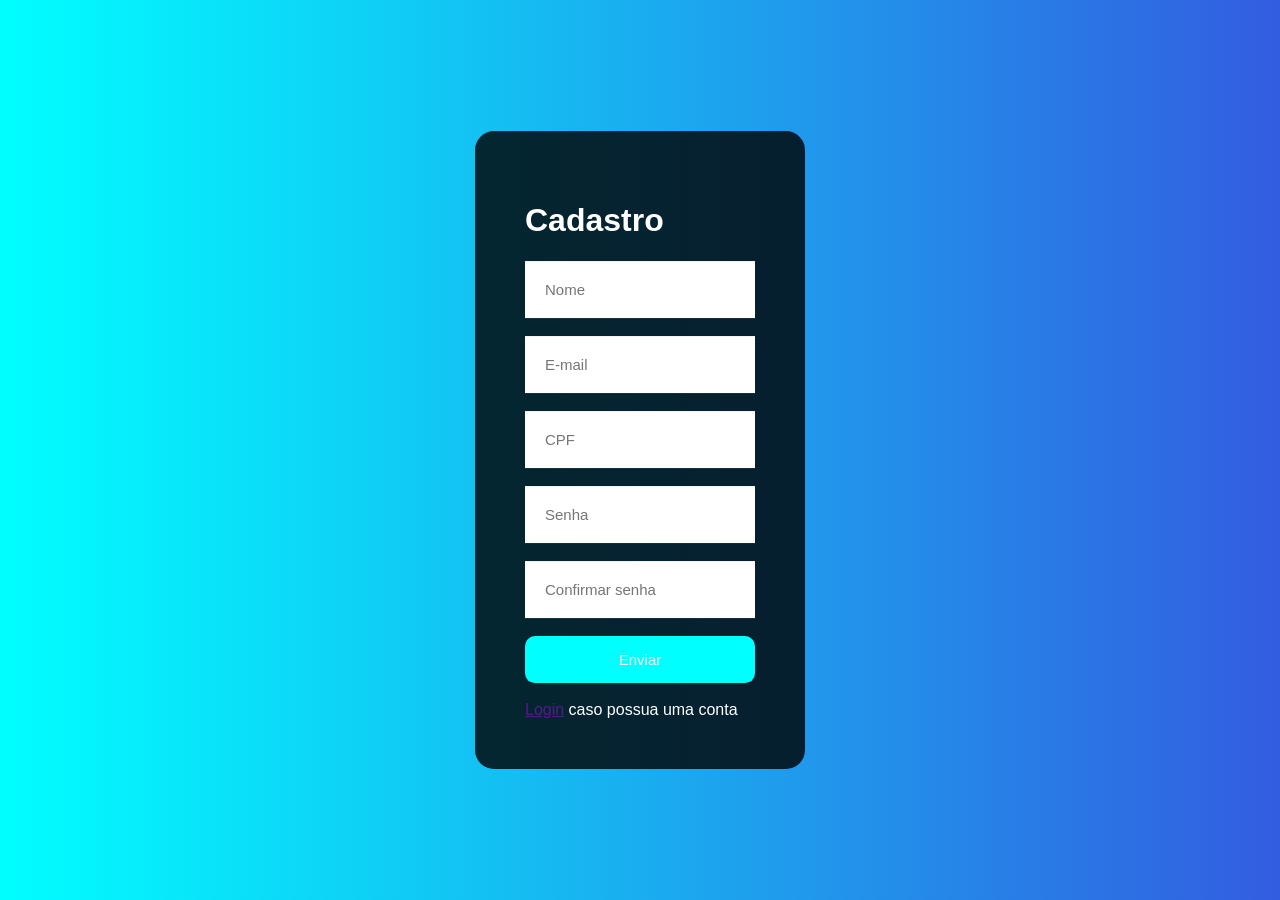
<file: resources/views/pastacadastro/cadastro/index.html>
<!DOCTYPE html>
<html lang="en">
<head>
    <meta charset="UTF-8">
    <meta http-equiv="X-UA-Compatible" content="IE=edge">
    <meta name="viewport" content="width=device-width, initial-scale=1.0">
    <link rel="stylesheet" href="style.css">
    <title>Tela de login</title>
</head>
<body>
    <div>
        <h1>Cadastro</h1>
        <input type="text" placeholder="Nome">
        <br><br>
        <input type="text" placeholder="E-mail">
        <br><br>
        <input type="number" placeholder="CPF">
        <br><br>
        <input type="password" placeholder="Senha">
        <br><br>
        <input type="password" placeholder="Confirmar senha">
        <br><br>
        <button>Enviar</button>
        <br><br>
        <span><a href="">Login</a> caso possua uma conta</span>
    </div>

</body>
</html>
</file>
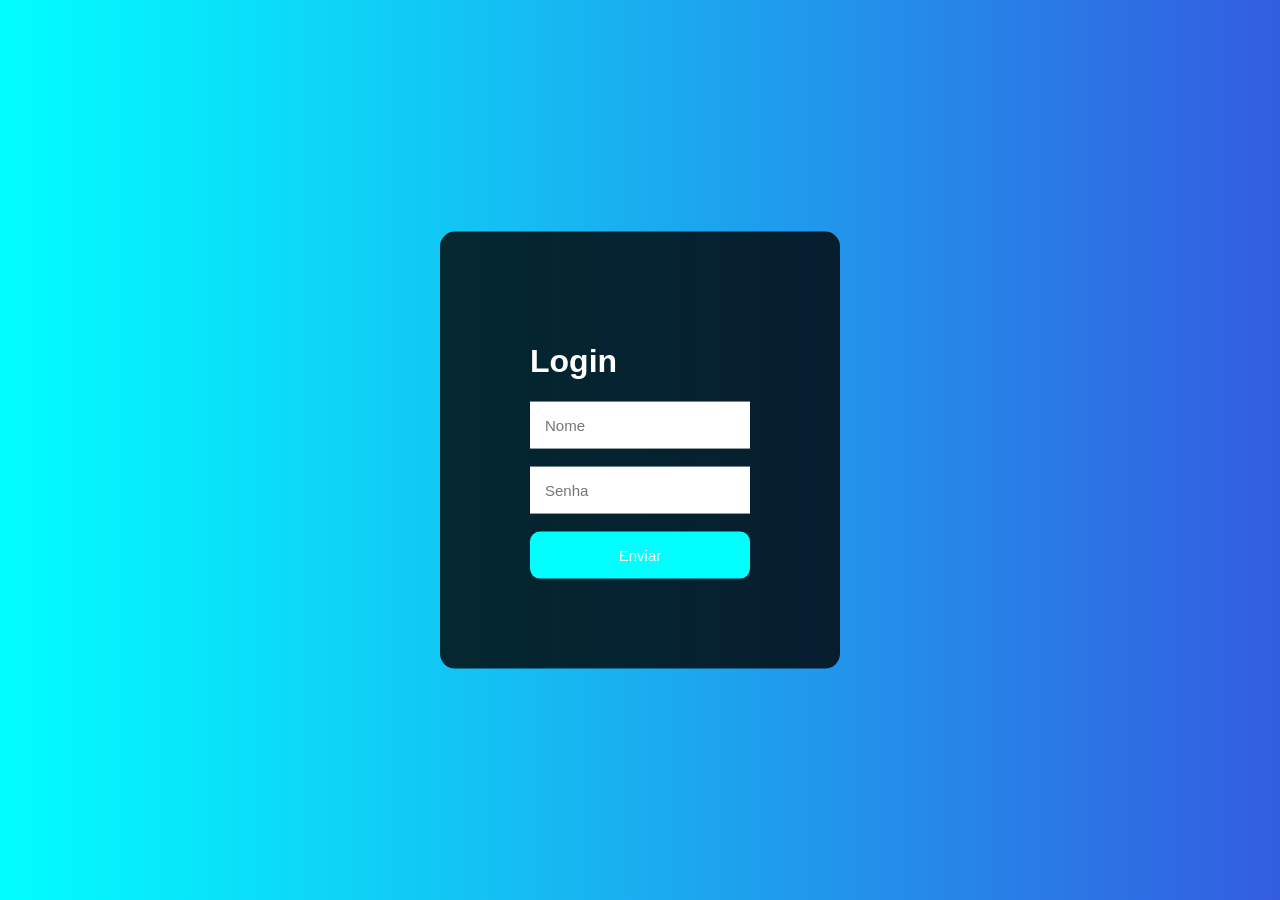
<file: resources/views/pastalogin/login/index.html>
<!DOCTYPE html>
<html lang="en">
<head>
    <meta charset="UTF-8">
    <meta http-equiv="X-UA-Compatible" content="IE=edge">
    <meta name="viewport" content="width=device-width, initial-scale=1.0">
    <link rel="stylesheet" href="cadastro.css">
    <title>Tela de login</title>
</head>
<body>

    <div class="login">
        <h1>Login</h1>
        <input class="inputLogin" type="text" placeholder="Nome" name="name">
        <br><br>
        <input class="inputLogin" type="password" placeholder="Senha" name="password">
        <br><br>
        <button class="buttonLogin">Enviar</button>
    </div>

</body>
</html>
</file>
<file: resources/views/pastacadastro/cadastro/style.css>
body{
    font-family: Arial, Helvetica, sans-serif;
    background-image: linear-gradient(45deg,cyan, rgb(51, 92, 224));
}

div{
    background-color: rgba(0,0,0,0.8);
    position: absolute;
    top:50%;
    left:50%;
    transform: translate(-50%,-50%);
    padding: 50px;
    border-radius: 19px;
    color:white;
}
input{
    padding: 20px;
    border:none;
    outline: none;
    font-size: 15px;
}
button{
    background-color: aqua;
    border: none;
    padding: 15px;
    width: 100%;
    border-radius: 10px;
    color:white;
    font-size: 15px;    
}
button:hover{
    background-color: deepskyblue;
    cursor: pointer;
}
</file>
<file: resources/views/pastalogin/login/cadastro.css>
body{
    font-family: Arial, Helvetica, sans-serif;
    background-image: linear-gradient(45deg,cyan, rgb(51, 92, 224));
}

.login{
    background-color: rgba(0,0,0,0.8);
    position: absolute;
    top:50%;
    left:50%;
    transform: translate(-50%,-50%);
    padding: 90px;
    border-radius: 15px;
    color:white;
}

.inputLogin{
    padding: 15px;
    border:none;
    outline: none;
    font-size: 15px;
}

.buttonLogin{
    background-color: aqua;
    border: none;
    padding: 15px;
    width: 100%;
    border-radius: 10px;
    color:white;
    font-size: 15px;    
}

button:hover{
    background-color: deepskyblue;
    cursor: pointer;
}
</file>
